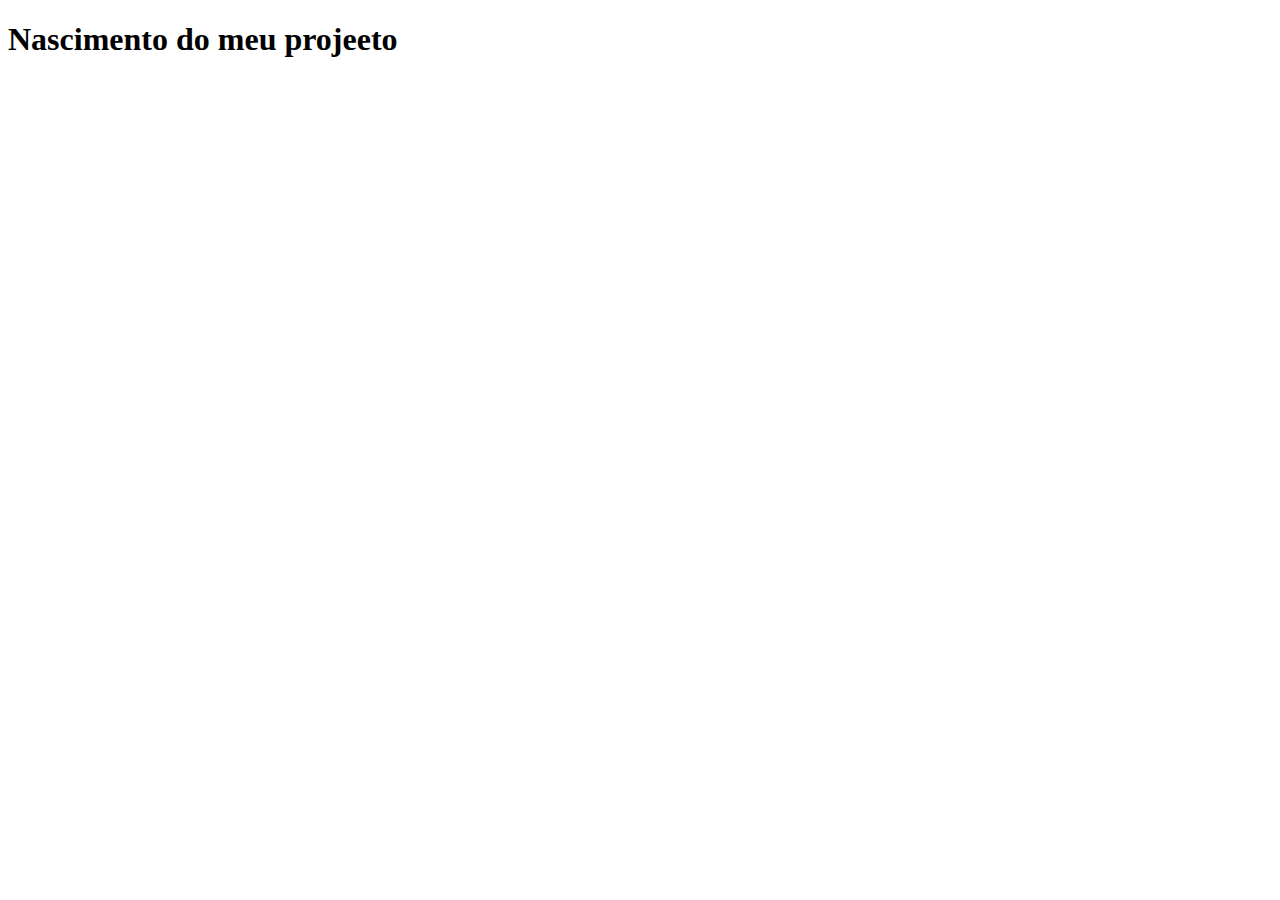
<file: infrastructure/index.html>
<!DOCTYPE html>
<html lang="en">
<head>
    <meta charset="UTF-8">
    <meta name="viewport" content="width=device-width, initial-scale=1.0">
    <title>Início da Disciplina</title>
</head>
<body>
    
    <h1>Nascimento do meu projeeto</h1>
</body>
</html>
</file>
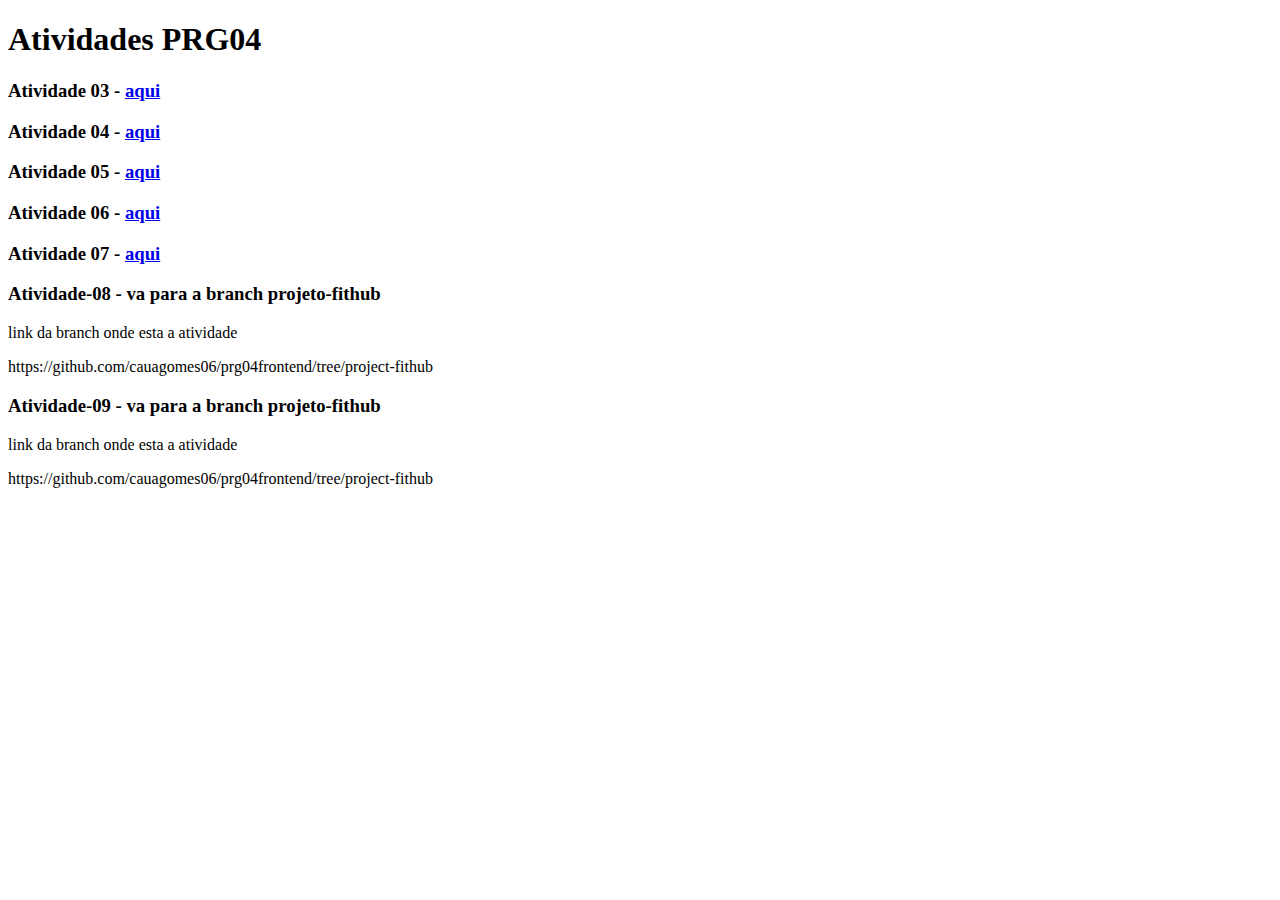
<file: infrastructure/pages/index.html>
<!DOCTYPE html>
<html lang="pt-BR">
  <head>
    <meta charset="UTF-8" />
    <meta name="viewport" content="width=device-width, initial-scale=1.0" />
    <title>Início da Disciplina</title>
    <link
      rel="shortcut icon"
      href="/infrastructure/assets/images/Github-Octicons-Code-review-24.24.png"
      type="image/x-icon"
    />
  </head>
  <body>
    <h1>Atividades PRG04</h1>

    <h3>Atividade 03 - <a target="_blank" href="atividade-03.html">aqui</a></h3>
    <h3>Atividade 04 - <a target="_blank" href="atividade-04.html">aqui</a></h3>
    <h3>Atividade 05 - <a target="_blank" href="atividade-05.html">aqui</a></h3>
    <h3>Atividade 06 - <a target="_blank" href="atividade-06.html">aqui</a></h3>
    <h3>Atividade 07 - <a target="_blank" href="atividade-07.html">aqui</a></h3>
    <h3>Atividade-08 - va para a branch projeto-fithub</h3>
    <p>link da branch onde esta a atividade</p>
    <p>https://github.com/cauagomes06/prg04frontend/tree/project-fithub</p>
    <h3>Atividade-09 - va para a branch projeto-fithub</h3>
    <p>link da branch onde esta a atividade</p>
    <p>https://github.com/cauagomes06/prg04frontend/tree/project-fithub</p>
  </body>
</html>
</file>
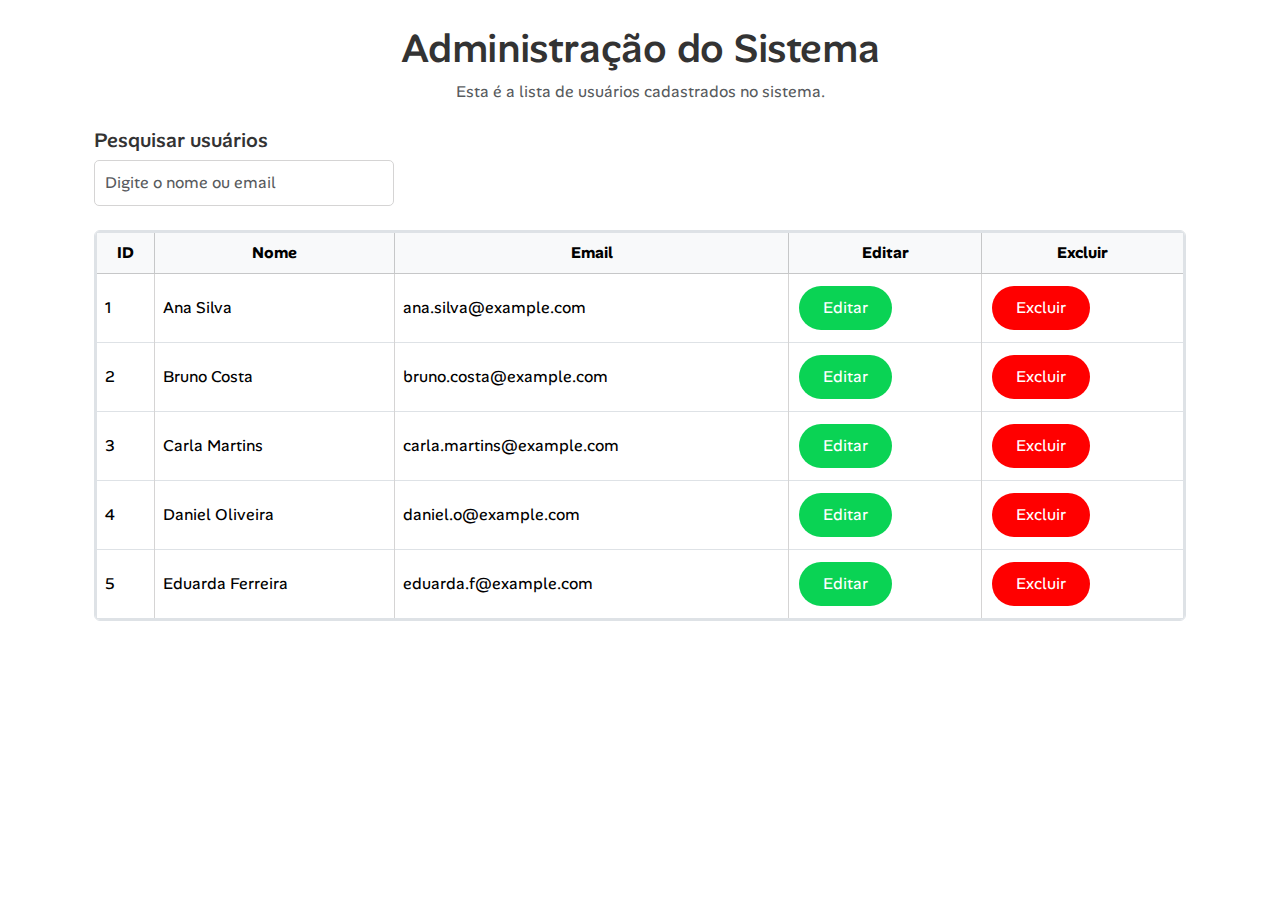
<file: infrastructure/pages/admin.html>
<!DOCTYPE html>
<html lang="pt-BR">
  <head>
    <meta charset="UTF-8" />
    <meta name="viewport" content="width=device-width, initial-scale=1.0" />
    <title>Painel de Administração</title>

    <link
      href="https://cdn.jsdelivr.net/npm/bootstrap@5.3.3/dist/css/bootstrap.min.css"
      rel="stylesheet"
      integrity="sha384-QWTKZyjpPEjISv5WaRU9OFeRpok6YctnYmDr5pNlyT2bRjXh0JMhjY6hW+ALEwIH"
      crossorigin="anonymous"
    />

    <link rel="stylesheet" href="/infrastructure/assets/css/global/admin.css" />

    </head>

  <body>
    <div class="container p-4">
      
      <h1 class="text-center">Administração do Sistema</h1>
      <p class="text-center text-muted mb-4">
        Esta é a lista de usuários cadastrados no sistema.
      </p>

      <div class="container-pesquisar mb-4">
        <h3 class="h5">Pesquisar usuários</h3>
        <input
          type="text"
          name="nome"
          placeholder="Digite o nome ou email"
          class="form-control"
        />
      </div>

      <div class="table-responsive border rounded">
        <table id="table" class="table table-bordered align-middle text-nowrap mb-0">
          <thead class="table-light">
            <tr>
              <th>ID</th>
              <th>Nome</th>
              <th>Email</th>
              <th>Editar</th>
              <th>Excluir</th>
            </tr>
          </thead>
          <tbody>
            <tr>
              <td>1</td>
              <td>Ana Silva</td>
              <td>ana.silva@example.com</td>
              <td>
                <button class="btn btn-success rounded-pill btn-editar">
                  Editar
                </button>
              </td>
              <td>
                <button class="btn btn-danger rounded-pill btn-delete">
                  Excluir
                </button>
              </td>
            </tr>
            <tr>
              <td>2</td>
              <td>Bruno Costa</td>
              <td>bruno.costa@example.com</td>
              <td>
                <button class="btn btn-success rounded-pill btn-editar">
                  Editar
                </button>
              </td>
              <td>
                <button class="btn btn-danger rounded-pill btn-delete">
                  Excluir
                </button>
              </td>
            </tr>
            <tr>
              <td>3</td>
              <td>Carla Martins</td>
              <td>carla.martins@example.com</td>
              <td>
                <button class="btn btn-success rounded-pill btn-editar">
                  Editar
                </button>
              </td>
              <td>
                <button class="btn btn-danger rounded-pill btn-delete">
                  Excluir
                </button>
              </td>
            </tr>
            <tr>
              <td>4</td>
              <td>Daniel Oliveira</td>
              <td>daniel.o@example.com</td>
              <td>
                <button class="btn btn-success rounded-pill btn-editar">
                  Editar
                </button>
              </td>
              <td>
                <button class="btn btn-danger rounded-pill btn-delete">
                  Excluir
                </button>
              </td>
            </tr>
            <tr>
              <td>5</td>
              <td>Eduarda Ferreira</td>
              <td>eduarda.f@example.com</td>
              <td>
                <button class="btn btn-success rounded-pill btn-editar">
                  Editar
                </button>
              </td>
              <td>
                <button class="btn btn-danger rounded-pill btn-delete">
                  Excluir
                </button>
              </td>
            </tr>
          </tbody>
        </table>
      </div>
    </div>
  </body>
</html>
</file>
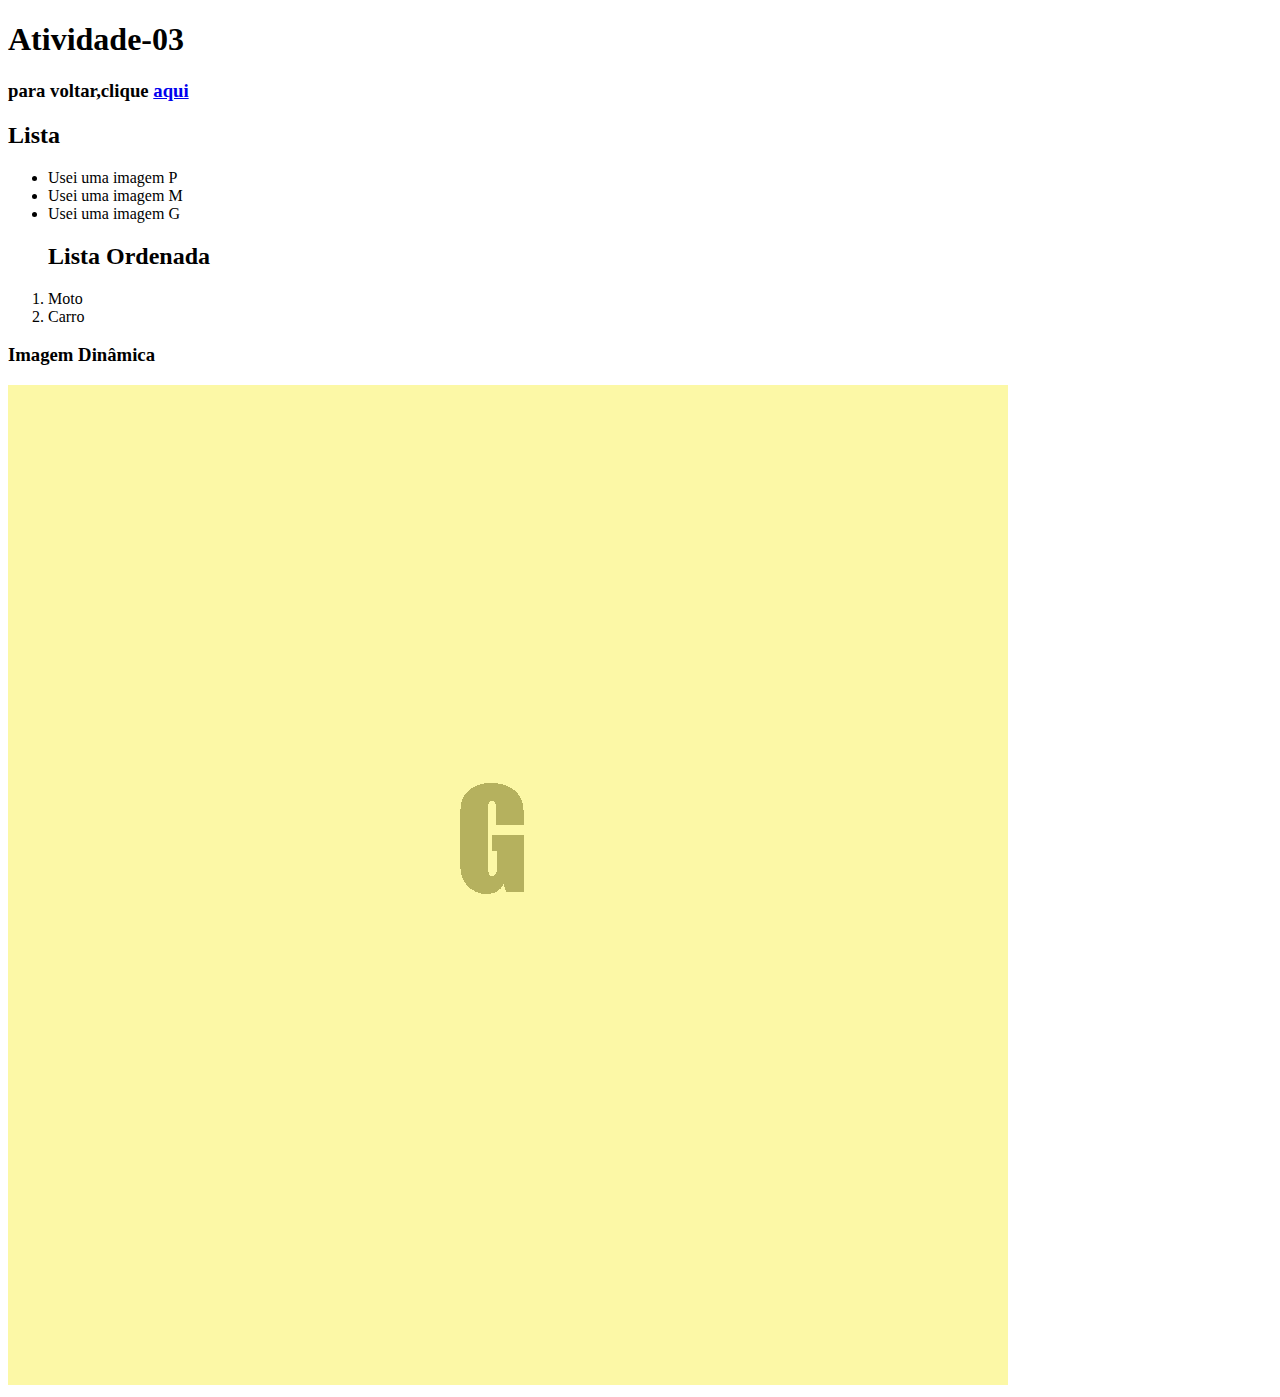
<file: infrastructure/pages/atividade-03.html>
<!DOCTYPE html>
<html lang="pt-BR">
  <head>
    <meta charset="UTF-8" />
    <meta name="viewport" content="width=device-width, initial-scale=1.0" />
    <title>Atividade-03</title>
    <link
      rel="shortcut icon"
      href="/infrastructure/assets/images/Github-Octicons-Check-circle-fill-16.24 (1).png"
      type="image/x-icon"
    />
  </head>
  <body>
    <h1>Atividade-03</h1>
    <h3>para voltar,clique <a href="index.html">aqui</a></h3>
    <h2>Lista</h2>
    <ul>
      <li>Usei uma imagem P</li>
      <li>Usei uma imagem M</li>
      <li>Usei uma imagem G</li>
    </ul>
    <ol>
      <h2>Lista Ordenada</h2>
      <li>Moto</li>
      <li>Carro</li>
    </ol>
    <h3>Imagem Dinâmica</h3>
    <picture>
      <source
        media="(max-width: 600px)"
        srcset="/infrastructure/assets/images/FotoP.png"
        type="image/png"
      />
      <source
        media="(max-width: 1000px)"
        srcset="/infrastructure/assets/images/FotoM.png"
        type="image/png"
      />
      <img
        src="/infrastructure/assets/images/FotoG.png"
        alt="Imagem Dinâmica"
      />
    </picture>
  </body>
</html>
</file>
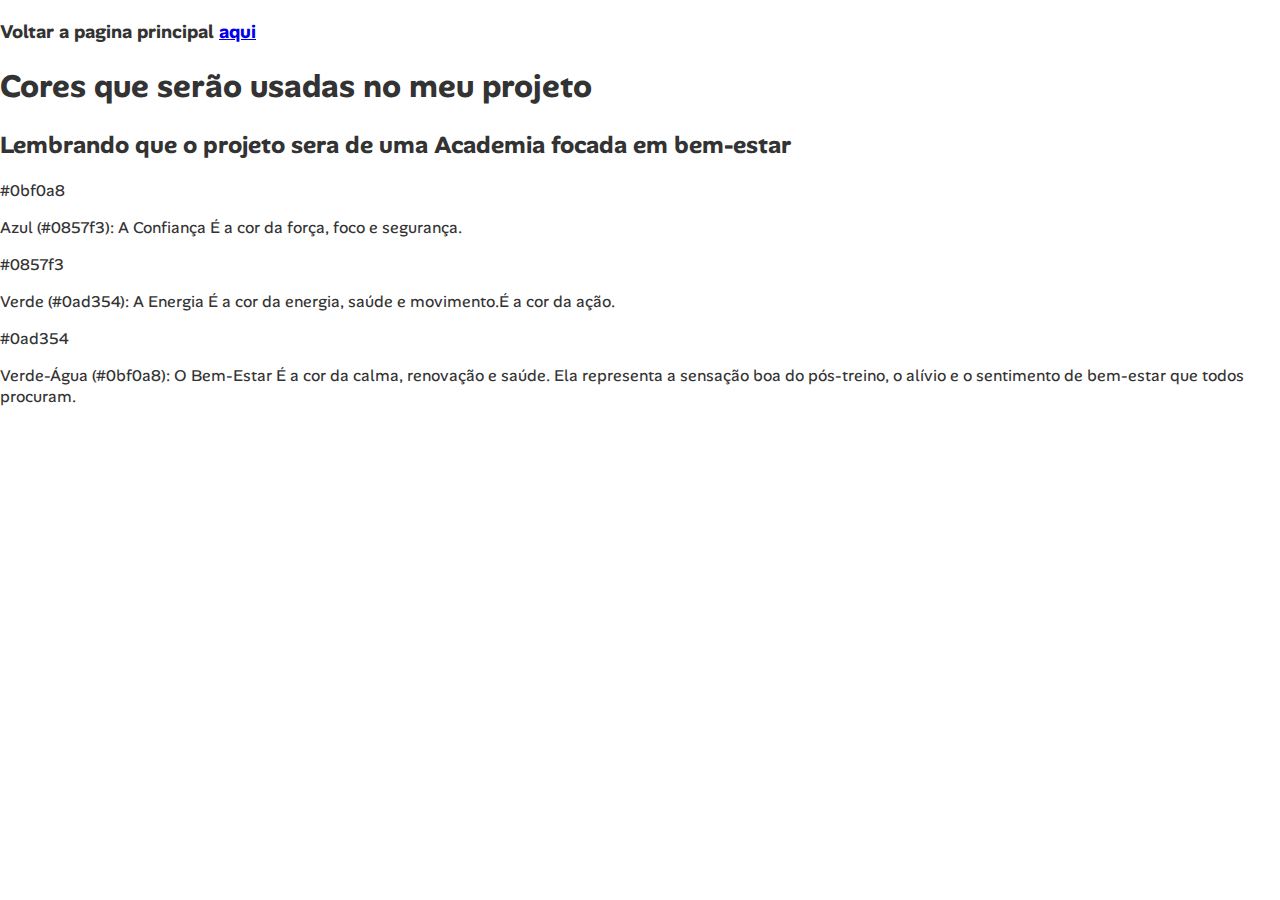
<file: infrastructure/pages/atividade-05.html>
<!DOCTYPE html>
<html lang="pt-BR">
  <head>
    <meta charset="UTF-8" />
    <meta name="viewport" content="width=device-width, initial-scale=1.0" />
    <title>Cores do projeto</title>
    <!-- css externo-->
    <link rel="stylesheet" href="../assets/css/global/styles.css" />
  </head>
  <body>
    <h3>
      Voltar a pagina principal <a href="index.html" target="_blank">aqui</a>
    </h3>
    <h1>Cores que serão usadas no meu projeto</h1>

    <h2>Lembrando que o projeto sera de uma Academia focada em bem-estar</h2>
    <div class="cor1">
      <p>#0bf0a8</p>
    </div>
    <p>Azul (#0857f3): A Confiança É a cor da força, foco e segurança.</p>
    <div class="cor2">
      <p>#0857f3</p>
    </div>
    <p>
      Verde (#0ad354): A Energia É a cor da energia, saúde e movimento.É a cor
      da ação.
    </p>
    <div class="cor3">
      <p>#0ad354</p>
    </div>
    <p>
      Verde-Água (#0bf0a8): O Bem-Estar É a cor da calma, renovação e saúde. Ela
      representa a sensação boa do pós-treino, o alívio e o sentimento de
      bem-estar que todos procuram.
    </p>
  </body>
</html>
</file>
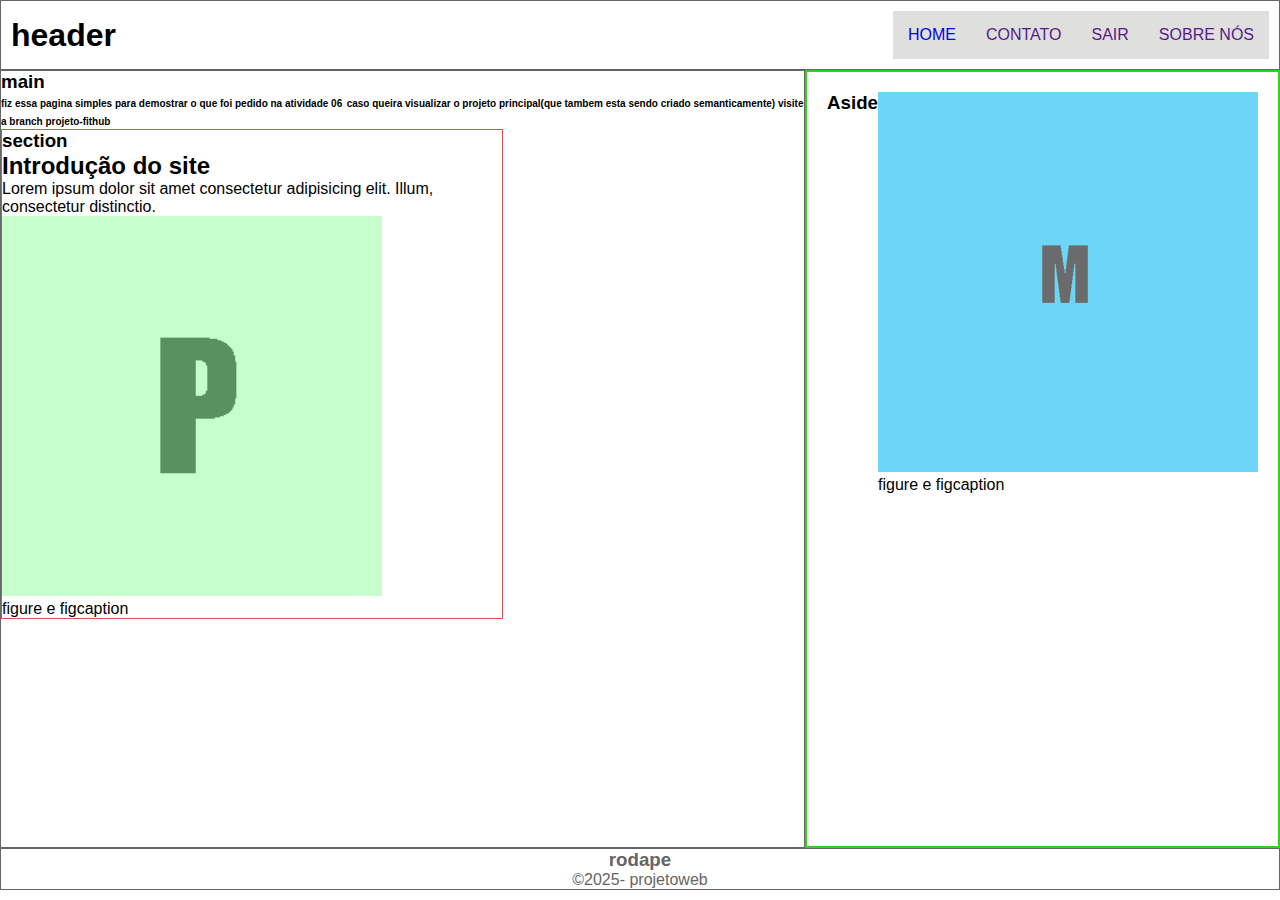
<file: infrastructure/pages/atividade-06.html>
<!DOCTYPE html>
<html lang="en">
  <head>
    <meta charset="UTF-8" />
    <meta name="viewport" content="width=device-width, initial-scale=1.0" />
    <title>Semântica</title>
    <link rel="stylesheet" href="../assets/css/global/atividade06.css" />
  </head>
  <body>
    <header>
      <nav id="menu">
        <h1>header</h1>
        <ul>
          <li><a href="index.html">Home</a></li>
          <li><a href="">Contato</a></li>
          <li><a href="">Sair</a></li>
          <li><a href="">Sobre nós</a></li>
        </ul>
      </nav>
    </header>
    <div class="page-container">
      <main>
        <h3>main</h3>
        <strong>fiz essa pagina simples para demostrar o que foi pedido na atividade 06</strong>
        <strong>caso queira visualizar o projeto principal(que tambem esta sendo criado semanticamente) visite a branch projeto-fithub</strong>
        <section class="introduction">
          <h3>section</h3>

          <h2>Introdução do site</h2>
          <p>
            Lorem ipsum dolor sit amet consectetur adipisicing elit. Illum,
            consectetur distinctio.
          </p>
          <figure>
            <img
              src="../assets/images/fotoP.png"
              alt="exemplo de imagem no site"
            />
            <figcaption>figure e figcaption</figcaption>
          </figure>
        </section>
        
      </main>
      <aside>
        <h3>Aside</h3>
        <figure>
          <img
            src="../assets/images/FotoM.png"
            alt=" outro exemplo de imagem"
          />
          <figcaption>figure e figcaption</figcaption>
        </figure>
      </aside>
    </div>
    <footer class="footer">
      <h3>rodape</h3>
      <p>&copy;2025- projetoweb</p>
    </footer>
  </body>
</html>
</file>
<file: infrastructure/assets/css/global/admin.css>
@import url("https://fonts.googleapis.com/css2?family=Alan+Sans:wght@300..900&family=Anton&family=Bebas+Neue&display=swap");

body {
  margin: 0;
  font-family: "Alan Sans", sans-serif;
  color: #333;
  background-color: #fff;
  align-items: center;
  justify-content: center;
  display: flex;
  text-align: center;
}

.container-pesquisar {
  text-align: left;
  margin-bottom: 20px;
}
.container-pesquisar input {
  width: 300px;
  padding: 10px;
  border: 1px solid #d5d4d4;
  border-radius: 5px;
  font-size: 16px;
}
table {
  border: #d5d4d4 2px solid;
  padding: 20px;
  border-radius: 5px;
}
tbody {
  text-align: left;
  padding: 200px;
  margin: 20px;
}
td {
  border: #d5d4d4 0.5px solid;
  padding: 10px 20px;
}
.btn-editar {
  background-color: #0ad354;
  border: none;
  color: white;
  padding: 10px 24px;
  text-align: center;
  text-decoration: none;
  display: inline-block;
  border-radius: 50px;

  font-size: 16px;
  margin: 4px 2px;
  cursor: pointer;
}
.btn-delete {
  background-color: red;
  border: none;
  color: white;
  padding: 10px 24px;
  text-align: center;
  border-radius: 50px;
  text-decoration: none;
  display: inline-block;
  font-size: 16px;
  margin: 4px 2px;
  cursor: pointer;
}
.btn-editar:hover {
  background-color: #07b145;
  color: white;
}
.btn-delete:hover {
  background-color: #b10000;
  color: white;
}
</file>
<file: infrastructure/assets/css/global/styles.css>
/* --- FONTES E ESTILOS GERAIS --- */

@import url('https://fonts.googleapis.com/css2?family=Alan+Sans:wght@300..900&family=Anton&family=Bebas+Neue&display=swap');

body {
  margin: 0;
  font-family: "Alan Sans", sans-serif; 
  color: #333;
  background-color: #fff;
}

/* --- BARRA DE NAVEGAÇÃO (NAVBAR) --- */
.navbar {
  background-color: #fff;
  padding: 15px 30px;
  display: flex;
  justify-content: space-between;
  align-items: center;
  height: 100px;
  box-shadow: 0px 4px 15px rgba(0, 0, 0, 0.08); 
  position: relative;
  z-index: 10;
}

.logo img {
  height: 90px; 
  width: auto;
}

.navbar nav ul {
  display: flex;
  align-items: center;
  list-style: none;
  padding: 0;
  margin: 0;
}

.navbar nav li {
  margin-left: 25px;
}

.navbar nav a {
  color: #0ad354;
  text-decoration: none;
  font-size: 1.1em;
  font-weight: bold;
  transition: color 0.3s ease;
}

.navbar nav a:hover {
  color: #08a441; 
}

.navbar nav a.btn-login {
  padding: 10px 30px;
  background-color: #0ad354;
  font-size: 1.1rem;
  text-transform: uppercase;
  color: #fff;
  cursor: pointer;
  border: none;
  border-radius: 50px;
  transition: background-color 0.3s ease;
  display: inline-block;
}

.navbar nav a.btn-login:hover {
  background-color: #08a441;
}

/* --- SEÇÃO DE INTRODUÇÃO --- */
.introduction-container {
  background-image: linear-gradient(rgba(0, 0, 0, 0.3), rgba(0, 0, 0, 0.3)),
    url("/infrastructure/assets/images/victor-freitas-WvDYdXDzkhs-unsplash.jpg");
  background-size: cover;
  background-position: center;
  padding: 8rem 2rem; 
  text-align: left;
}

.introduction-container h2 {
  color: white;
  font-size: 3rem;
  text-shadow: 1px 1px 3px rgba(0, 0, 0, 0.5);  
  margin: 0;
}

.introduction-container p {
  color: white;
  font-size: 1.5rem; 
  margin: 10px 0 20px 0;
}

.btn {
  display: inline-block;
  padding: 12px 24px;
  font-size: 1.2rem;
  font-weight: bold;
  color: #fff;
  background-color: #0ad354;
  border: none;
  border-radius: 50px;
  text-decoration: none;
  transition: background-color 0.3s ease;
}

.btn:hover {
  background-color: #08a441; 
}

/* --- SEÇÃO DE DESCRIÇÃO --- */
.descricao-container {
  display: flex;
  gap: 40px;
  align-items: center;
  background-color: #0ad354;
  max-width: 1200px;
  padding: 50px; 
  margin: 60px auto;
  border-radius: 30px;
}

.descricao-text {
  flex: 2; 
}

.image-container-descricao {
  flex: 1; 
}

.image-container-descricao img {
  width: 100%; 
  height: auto;
  border-radius: 20px;
  display: block;
}

.descricao-text h2 {
  text-transform: uppercase;
  color: #fff;
  font-size: 2rem;
  margin: 0;
}

.descricao-text p {
  color: #fff;
  font-size: 1.2rem; 
  font-weight: 400; 
  line-height: 1.6;
  margin: 20px 0 0 0;
}

.botoes-descricao {
  display: flex;
  align-items: center;
  gap: 20px;
  margin-top: 30px;
}

.botoes-descricao a {
  padding: 12px 24px;
  font-size: 1rem;
  font-weight: bold;
  text-decoration: none;
  border-radius: 50px;
  transition: all 0.3s ease;
  text-align: center;
}

.btn-principal {
  background-color: #fff;
  color: #0ad354;
}
.btn-principal:hover {
  background-color: #f0f0f0;
  transform: translateY(-2px);
}

.btn-secundario {
  background-color: transparent;
  color: #fff;
  border: 2px solid #fff;
}
.btn-secundario:hover {
  background-color: #fff;
  color: #0ad354;
  transform: translateY(-2px);
}

/* --- SEÇÕES DE SERVIÇOS, EVENTOS E CONTATO  --- */

.servicos-titulo,
.eventos-titulo,
.contato-texto {
  text-align: center;
  padding: 60px 20px 30px;
}
.servicos-titulo h2,
.eventos-titulo h2,
.contato-texto h2 {
  font-size: 2.8rem;
  margin-bottom: 10px;
}
.servicos-titulo p,
.eventos-titulo p,
.contato-texto p {
  font-size: 1.3rem;
  color: #555;
  max-width: 800px;
  margin: 0 auto 40px auto;
}
.servicos-titulo h2 {
  color: #0ad354;
}
.eventos-titulo h2,
.contato-texto h2 {
  color: #333;
}

.servicos-cards-container,
.eventos-grid,
.contato-opcoes {
  display: flex;
  justify-content: center;
  flex-wrap: wrap;
  gap: 30px;
  max-width: 1200px;
  margin: 0 auto 80px auto;
  padding: 0 20px;
}

.servico-card {
  background-color: #0ad354;
  color: #fff;
  padding: 30px;
  border-radius: 20px;
  flex: 1;
  min-width: 280px;
  max-width: 350px;
  text-align: center;
  box-shadow: 0 10px 30px rgba(0, 0, 0, 0.1);
  transition: transform 0.3s ease, box-shadow 0.3s ease;
}
.servico-card:hover {
  transform: translateY(-5px);
  box-shadow: 0 15px 40px rgba(0, 0, 0, 0.15);
}
.servico-card h3 {
  font-size: 1.5rem;
  margin-bottom: 15px;
  font-weight: bold;
}
.servico-card p {
  font-size: 1rem;
  line-height: 1.6;
}
.servico-card .fa-solid {
  font-size: 50px;
  margin-bottom: 20px;
}

.eventos-home-container {
  background-color: #f8f9fa;
}
.evento-card-home {
  display: flex;
  align-items: center;
  gap: 20px;
  background-color: #fff;
  padding: 20px;
  border-radius: 12px;
  box-shadow: 0 4px 15px rgba(0, 0, 0, 0.06);
  text-align: left;
  flex-basis: 380px;
  flex-grow: 1;
  transition: transform 0.3s ease;
}
.evento-card-home:hover {
  transform: translateY(-5px);
}
.evento-data {
  background-color: #e6fff1; 
  color: #0ad354;
  border-radius: 8px;
  padding: 15px;
  text-align: center;
  font-weight: bold;
  height: fit-content;
}
.evento-data span {
  font-size: 0.9rem;
  text-transform: uppercase;
}
.evento-data strong {
  font-size: 2rem;
  line-height: 1;
}
.evento-info h3 {
  margin: 0 0 5px 0;
  font-size: 1.3rem;
  color: #333;
}
.evento-info p {
  margin: 0;
  color: #777;
  font-size: 1rem;
  line-height: 1.5;
}

.contato-home-container {
  background-color: #fff;
}
.contato-card {
  flex-basis: 300px;
  flex-grow: 1;
  padding: 40px;
  border-radius: 12px;
  background-color: #f8f9fa;
  border: 1px solid #eee;
  text-decoration: none;
  color: #333;
  transition: transform 0.3s ease, box-shadow 0.3s ease;
}
.contato-card:hover {
  transform: translateY(-5px);
  box-shadow: 0 10px 30px rgba(0, 0, 0, 0.08);
}
.contato-card i {
  font-size: 2.5rem;
  color: #0ad354;
  margin-bottom: 20px;
}
.contato-card h3 {
  margin: 0 0 10px 0;
  font-size: 1.5rem;
}
.contato-card p {
  margin: 0;
  font-size: 1.1rem;
  color: #555;
  line-height: 1.5;
}

/* --- RODAPÉ  --- */
footer {
  text-align: center;
  padding: 30px 20px;
  color: #777;
  font-size: 0.9em;
  background-color: #fff;
  border-top: 1px solid #eee;
  margin-top: 40px;
}

/* --- ESTILOS DO MODAL  --- */
.modal-container {
  display: none;
  position: fixed;
  z-index: 1000;
  left: 0;
  top: 0;
  width: 100%;
  height: 100%;
  background-color: rgba(0, 0, 0, 0.7);
  justify-content: center;
  align-items: center;
}
.modal-container.active {
  display: flex;
}
.modal-content {
  background-color: #fff;
  padding: 40px;
  border-radius: 20px;
  max-width: 90%;
  width: 1100px;
  position: relative;
  box-shadow: 0 10px 40px rgba(0, 0, 0, 0.2);
  animation: fadeIn 0.4s ease;
}
@keyframes fadeIn {
  from {
    opacity: 0;
    transform: translateY(-20px);
  }
  to {
    opacity: 1;
    transform: translateY(0);
  }
}
.fechar-modal {
  position: absolute;
  top: 15px;
  right: 20px;
  background: none;
  border: none;
  font-size: 2rem;
  color: #aaa;
  cursor: pointer;
  transition: color 0.3s ease;
}
.fechar-modal:hover {
  color: #333;
}
.modal-content h2 {
  text-align: center;
  font-size: 2.5rem;
  color: #333;
  margin: 0 0 10px 0;
}
.modal-subtitulo {
  text-align: center;
  font-size: 1.2rem;
  color: #777;
  margin-bottom: 40px;
}
.planos-wrapper {
  display: flex;
  gap: 20px;
  justify-content: center;
}
.plano-card {
  flex: 1;
  border: 1px solid #ddd;
  border-radius: 15px;
  padding: 20px;
  text-align: center;
  transition: all 0.3s ease;
}
.plano-card h3 {
  font-size: 1.8rem;
  color: #0ad354;
}
.plano-card .preco {
  font-size: 2.2rem;
  font-weight: bold;
  color: #333;
}
.plano-card .preco span {
  font-size: 1rem;
  font-weight: normal;
  color: #777;
}
.plano-card ul {
  list-style: none;
  padding: 0;
  margin: 20px 0;
  text-align: left;
}
.plano-card ul li {
  margin-bottom: 10px;
  color: #555;
}
.plano-card.destaque {
  border-color: #0ad354;
  border-width: 3px;
  transform: scale(1.05);
  position: relative;
}
.destaque-tag {
  position: absolute;
  top: -15px;
  left: 50%;
  transform: translateX(-50%);
  background-color: #0ad354;
  color: white;
  padding: 5px 15px;
  border-radius: 20px;
  font-size: 0.8rem;
  font-weight: bold;
}
.btn-assinar-principal,
.btn-assinar-secundario {
  padding: 12px 20px;
  border-radius: 30px;
  border: none;
  width: 100%;
  font-size: 1.1rem;
  font-weight: bold;
  cursor: pointer;
  transition: background-color 0.3s ease;
}
.btn-assinar-principal {
  background-color: #0ad354;
  color: white;
}
.btn-assinar-principal:hover {
  background-color: #08a441;
}
.btn-assinar-secundario {
  background-color: #f0f0f0;
  color: #555;
}
.btn-assinar-secundario:hover {
  background-color: #ddd;
}

/* ======================================================= */
/* === RESPONSIVIDADE=== */
/* ======================================================= */
@media (max-width: 768px) {
  h2 {
    font-size: 2rem !important;
  }
  section {
    padding-top: 40px;
    padding-bottom: 40px;
  }
  .navbar {
    flex-direction: column;
    height: auto;
    padding: 15px;
  }
  .navbar nav ul {
    flex-direction: column;
    gap: 15px;
    margin-top: 15px;
    width: 100%;
    text-align: center;
  }
  .navbar nav li {
    margin-left: 0;
  }
  .introduction-container h2 {
    font-size: 2.5rem !important;
  }
  .introduction-container p {
    font-size: 1.2rem;
  }
  .descricao-container {
    flex-direction: column;
    padding: 25px;
  }
  .servicos-cards-container,
  .eventos-grid,
  .contato-opcoes {
    flex-direction: column;
    align-items: center;
    gap: 20px;
  }
  .servico-card,
  .evento-card-home,
  .contato-card {
    width: 100%;
    max-width: 350px;
  }
  .modal-content {
    padding: 20px;
    max-height: 90vh;
    overflow-y: auto;
  }
  .planos-wrapper {
    flex-direction: column;
    align-items: center;
  }
  .plano-card {
    width: 100%;
    transform: scale(1) !important;
  }
}
</file>
<file: infrastructure/assets/css/global/atividade06.css>
* {
  margin: 0;
  padding: 0;
}
body {
  display: flex;

  font-family: sans-serif;
  flex-direction: column;
  min-height: 100vh;
  margin: 0;
}
nav#menu {
  padding: 10px;
  display: flex;
  justify-content: space-between;
  align-items: center;
}
header {
  border: 1px solid#666565;
}
section {
  border: 1px solid#e24f4f;
  width: 500px;
}
main {
  flex: 2;
  border: 1px solid#666565;
}
nav#menu ul {
  text-transform: uppercase;
  position: relative;
  background-color: #dfdfdd;
  align-items: center;
  display: flex;
}
nav#menu li {
  list-style: none;
  padding: 10px;
  margin: 5px;
  transition: 0.5s;
}
nav#menu li:hover {
  background-color: #9b9b9b;
}
nav#menu a {
  text-decoration: none;
}

.page-container {
  display: flex;
  flex: 1;
}
.footer {
  margin-top: auto;
  text-align: center;
  align-items: center;
  color: #666565;
  position: relative;
  margin-bottom: 10px;
  border: 1px solid#666565;
}
figure img {
  width: 380px;
}
aside {
  padding: 20px;
  flex: 1;
  display: flex;
  border: solid 2px #2bd714;
}
aside h2 {
  text-transform: uppercase;
  padding: 20px;
}
main strong {
  text-align: right;
  padding-left:0px;
  font-size: 10px;

}
</file>
